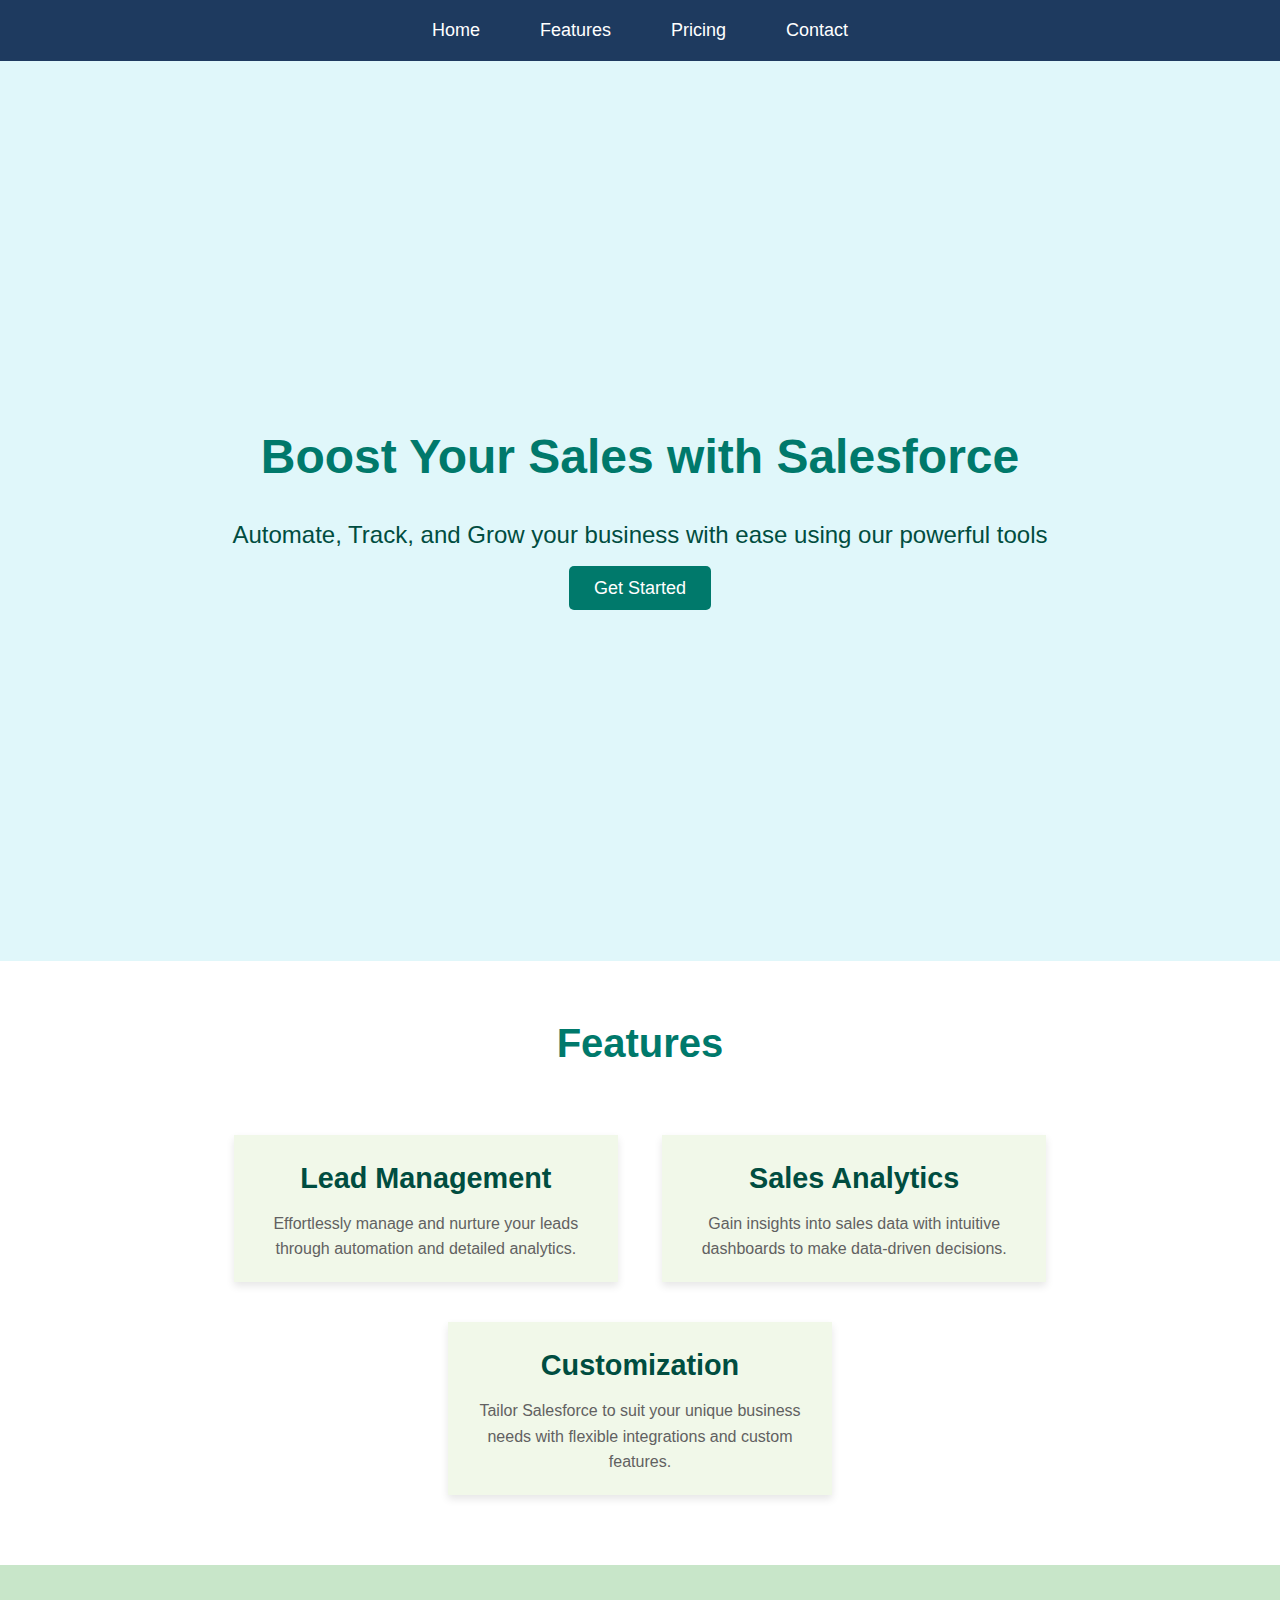
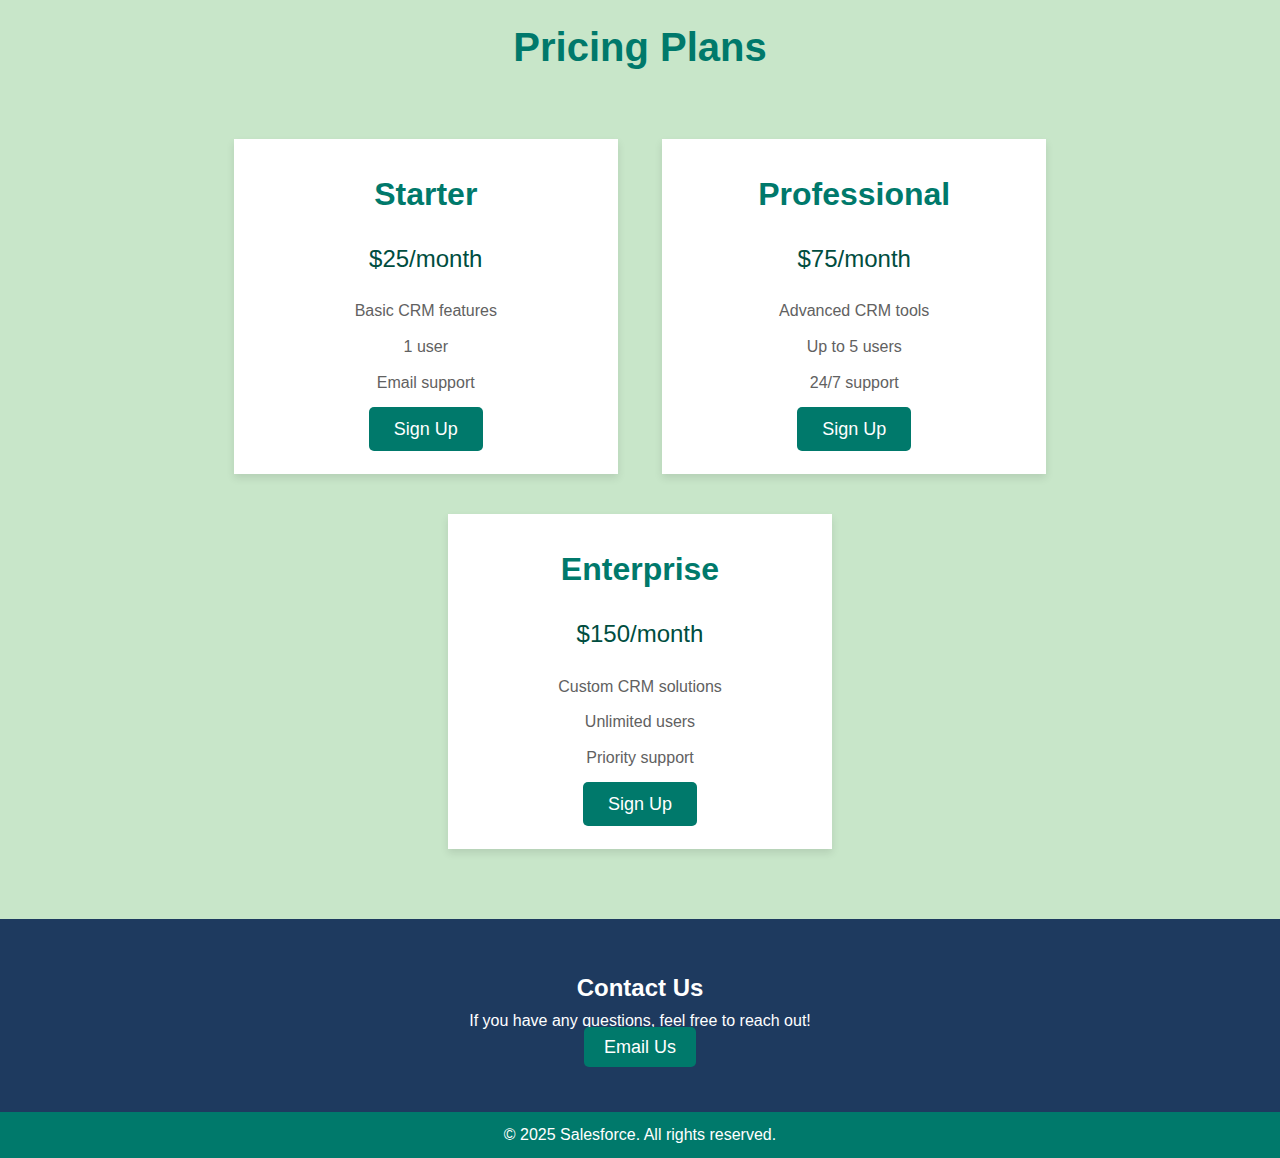
<file: product.html>
<!DOCTYPE html>
<html lang="en">
<head>
    <meta charset="UTF-8">
    <meta name="viewport" content="width=device-width, initial-scale=1.0">
    <title>Salesforce Product - Boost Your Sales</title>
    <link rel="stylesheet" href="product.css">
</head>
<body>

    <header>
        <nav>
            <ul>
                <li><a href="index.html">Home</a></li>
                <li><a href="features">Features</a></li>
                <li><a href="pricing">Pricing</a></li>
                <li><a href="contact">Contact</a></li>
            </ul>
        </nav>
    </header>

    <section id="home" class="hero">
        <div class="hero-content">
            <h1>Boost Your Sales with Salesforce</h1>
            <p>Automate, Track, and Grow your business with ease using our powerful tools</p>
            <a href="pricing" class="cta-btn">Get Started</a>
        </div>
    </section>

    <section id="features" class="features">
        <h2>Features</h2>
        <div class="feature-card">
            <h3>Lead Management</h3>
            <p>Effortlessly manage and nurture your leads through automation and detailed analytics.</p>
        </div>
        <div class="feature-card">
            <h3>Sales Analytics</h3>
            <p>Gain insights into sales data with intuitive dashboards to make data-driven decisions.</p>
        </div>
        <div class="feature-card">
            <h3>Customization</h3>
            <p>Tailor Salesforce to suit your unique business needs with flexible integrations and custom features.</p>
        </div>
    </section>

    <section id="pricing" class="pricing">
        <h2>Pricing Plans</h2>
        <div class="pricing-plan">
            <h3>Starter</h3>
            <p>$25/month</p>
            <ul>
                <li>Basic CRM features</li>
                <li>1 user</li>
                <li>Email support</li>
            </ul>
            <a href="contact" class="cta-btn">Sign Up</a>
        </div>
        <div class="pricing-plan">
            <h3>Professional</h3>
            <p>$75/month</p>
            <ul>
                <li>Advanced CRM tools</li>
                <li>Up to 5 users</li>
                <li>24/7 support</li>
            </ul>
            <a href="#contact" class="cta-btn">Sign Up</a>
        </div>
        <div class="pricing-plan">
            <h3>Enterprise</h3>
            <p>$150/month</p>
            <ul>
                <li>Custom CRM solutions</li>
                <li>Unlimited users</li>
                <li>Priority support</li>
            </ul>
            <a href="contact" class="cta-btn">Sign Up</a>
        </div>
    </section>

    <section id="contact" class="contact">
        <h2>Contact Us</h2>
        <p>If you have any questions, feel free to reach out!</p>
        <a href="mailto:support@salesforce.com" class="cta-btn">Email Us</a>
    </section>

    <footer>
        <p>&copy; 2025 Salesforce. All rights reserved.</p>
    </footer>

</body>
</html>
</file>
<file: product.css>
* {
    margin: 0;
    padding: 0;
    box-sizing: border-box;
}

body {
    font-family: Arial, sans-serif;
    line-height: 1.6;
}

ul {
    list-style: none;
}

a {
    text-decoration: none;
}

header {
    background-color: #1e3a5f; 
    padding: 1rem 0;
}

header nav ul {
    display: flex;
    justify-content: center;
    gap: 20px;
}

header nav a {
    color: #fff;
    font-size: 18px;
    padding: 10px 20px;
}

header nav a:hover {
    background-color: #0a2a45;
    border-radius: 5px;
}

.hero {
    background: #e0f7fa;
    height: 100vh;
    display: flex;
    justify-content: center;
    align-items: center;
    text-align: center;
}

.hero-content h1 {
    font-size: 3rem;
    margin-bottom: 20px;
    color: #00796b;
}

.hero-content p {
    font-size: 1.5rem;
    margin-bottom: 20px;
    color: #004d40; 
}

.cta-btn {
    background-color: #00796b;
    color: #fff;
    padding: 12px 25px;
    font-size: 18px;
    border-radius: 5px;
    transition: background-color 0.3s ease;
}

.cta-btn:hover {
    background-color: #004d40;
}

.features {
    background-color: #ffffff;
    padding: 50px 0;
    text-align: center;
}

.features h2 {
    font-size: 2.5rem;
    margin-bottom: 40px;
    color: #00796b; 
}
.feature-card {
    display: inline-block;
    width: 30%;
    margin: 20px;
    background-color: #f1f8e9; 
    padding: 20px;
    box-shadow: 0 4px 8px rgba(0, 0, 0, 0.1);
}

.feature-card h3 {
    font-size: 1.8rem;
    margin-bottom: 10px;
    color: #004d40;
}

.feature-card p {
    font-size: 1rem;
    color: #616161;
}

.pricing {
    background-color: #c8e6c9; 
    padding: 50px 0;
    text-align: center;
}

.pricing h2 {
    font-size: 2.5rem;
    margin-bottom: 40px;
    color: #00796b;
}

.pricing-plan {
    display: inline-block;
    width: 30%;
    margin: 20px;
    background-color: #ffffff;
    padding: 30px;
    box-shadow: 0 4px 8px rgba(0, 0, 0, 0.1);
}

.pricing-plan h3 {
    font-size: 2rem;
    margin-bottom: 20px;
    color: #00796b;
}

.pricing-plan p {
    font-size: 1.5rem;
    margin-bottom: 20px;
    color: #004d40; 
}

.pricing-plan ul {
    font-size: 1rem;
    margin-bottom: 20px;
    color: #616161; 
}

.pricing-plan ul li {
    margin-bottom: 10px;
}

.contact {
    background-color: #1e3a5f;
    color: white;
    padding: 50px 0;
    text-align: center;
}

.contact a {
    color: #fff;
    font-size: 18px;
    padding: 10px 20px;
    background-color: #00796b;
    border-radius: 5px;
    transition: background-color 0.3s ease;
}

.contact a:hover {
    background-color: #004d40; 
}

footer {
    background-color: #00796b; 
    color: white;
    text-align: center;
    padding: 10px 0;
}
</file>
